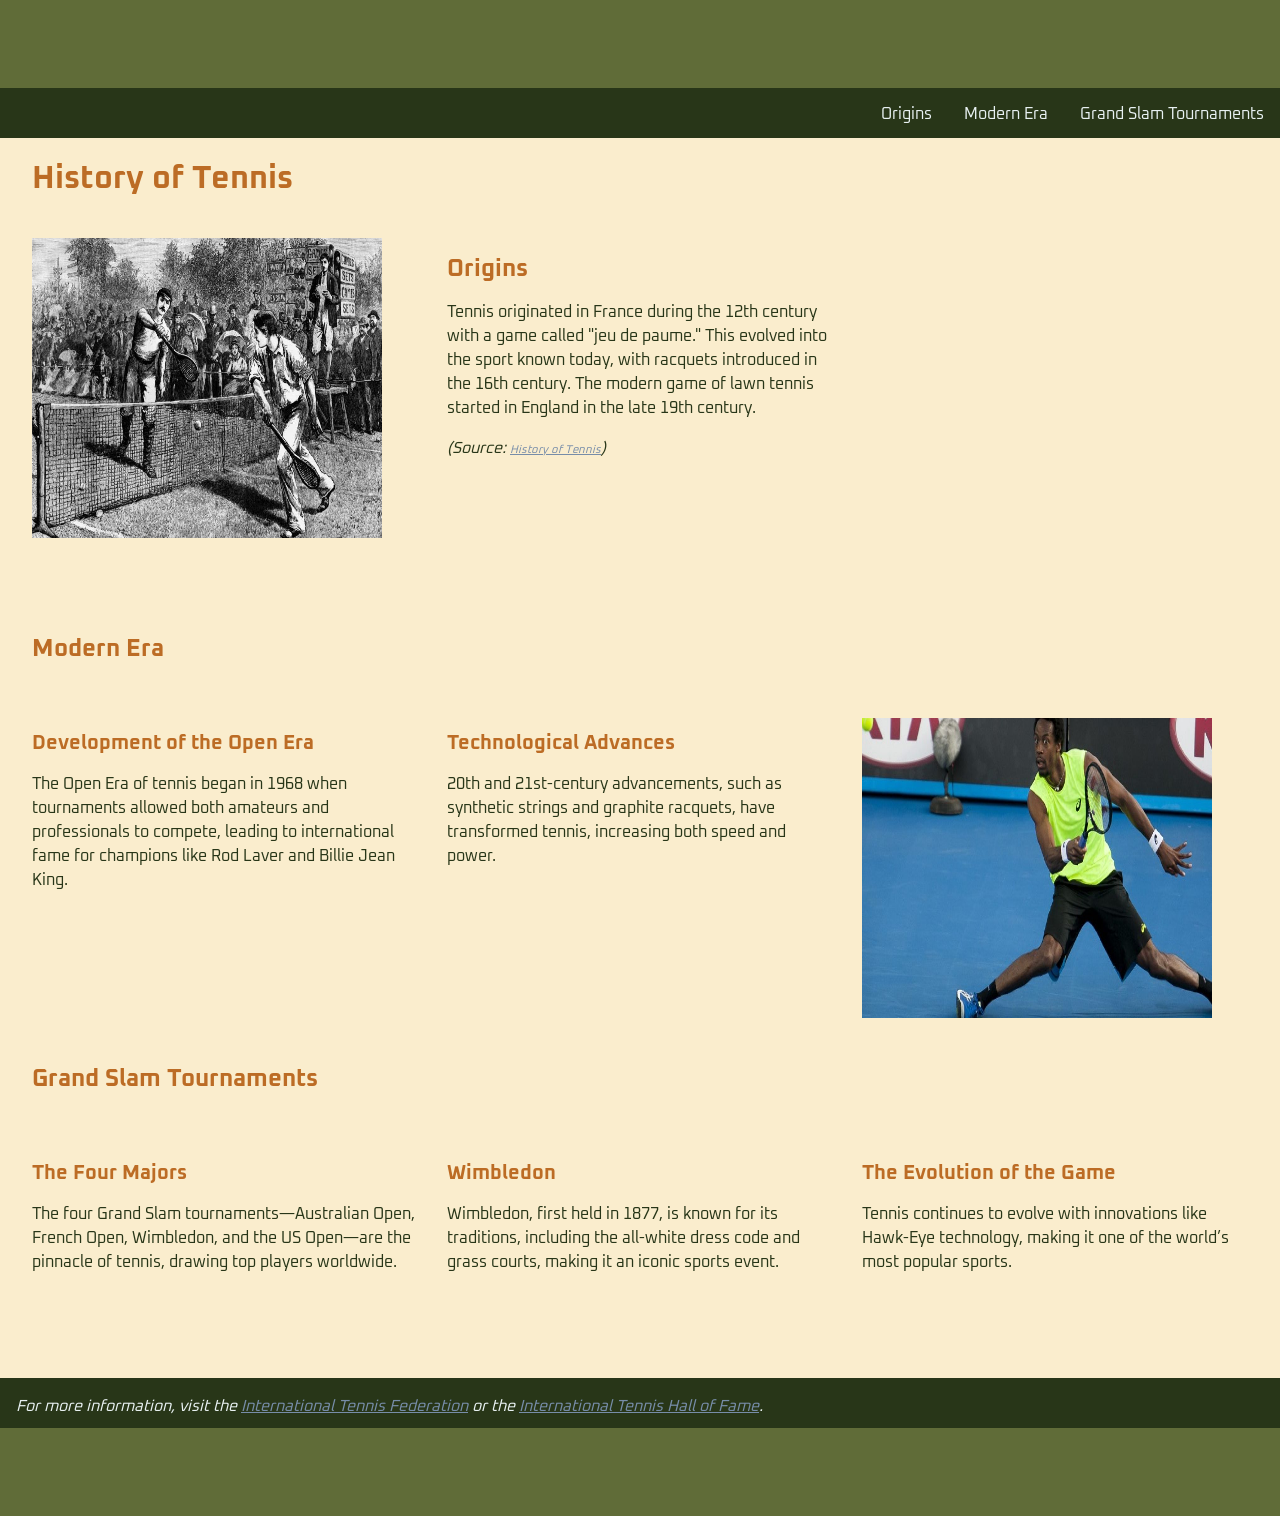
<file: index.html>
<!DOCTYPE html>
<html lang="en">
<head>
	<link rel="stylesheet" href="css/style.css">
	<link rel="stylesheet" href="https://fonts.googleapis.com/css2?family=Oxanium:wght@200..800&display=swap">
	<title>History of Tennis</title>
	<meta charset="UTF-8">
</head>
<body>
	<header class="header">
		<nav>
			<ul class="navigation">
				<li><a href="#origins">Origins</a></li>
				<li><a href="#modern-era">Modern Era</a></li>
				<li><a href="#grand-slams">Grand Slam Tournaments</a></li>
			</ul>
		</nav>
	</header>
	<main class="main"> 
		<section id="home" class="home">
			<h1>History of Tennis</h1>
		</section>

		<section id="origins" class="backgroundtext">
			<h2>Origins</h2>
			<p>Tennis originated in France during the 12th century with a game called "jeu de paume." This evolved into the sport known today, with racquets introduced in the 16th century. The modern game of lawn tennis started in England in the late 19th century.</p>
			<p><em>(Source: <a href="https://www.historyoftennis.net/" class="sourcecls">History of Tennis</a>)</em></p>
		</section>
		<div class="backgroundflag">
			<img src="images/tennis-origins.jpg" alt="Historical Tennis Illustration" width="350" height="300">
		</div>
		<div class="backgroundright">
			<!-- Optional right-side content if needed -->
		</div>

		<section id="geographytitle" class="geographytitle">
			<h2>Modern Era</h2>
		</section>
		<section class="geographyleft">
			<h3>Development of the Open Era</h3>
			<p>The Open Era of tennis began in <time datetime="1968">1968</time> when tournaments allowed both amateurs and professionals to compete, leading to international fame for champions like Rod Laver and Billie Jean King.</p>
		</section>
		<section class="geographycenter">
			<h3>Technological Advances</h3>
			<p>20th and 21st-century advancements, such as synthetic strings and graphite racquets, have transformed tennis, increasing both speed and power.</p>
		</section>
		<section class="geographyright">
			<img src="images/modern-tennis.jpg" alt="Modern Tennis Player" width="350" height="300">
		</section>

		<section id="spacetitle" class="spacetitle">
			<h2>Grand Slam Tournaments</h2>
		</section>
		<section class="spaceleft">
			<h3>The Four Majors</h3>
			<p>The four Grand Slam tournaments—Australian Open, French Open, Wimbledon, and the US Open—are the pinnacle of tennis, drawing top players worldwide.</p>
		</section>
		<section class="spacemid">
			<h3>Wimbledon</h3>
			<p>Wimbledon, first held in <time datetime="1877">1877</time>, is known for its traditions, including the all-white dress code and grass courts, making it an iconic sports event.</p>
		</section>
		<section class="spaceright">
			<h3>The Evolution of the Game</h3>
			<p>Tennis continues to evolve with innovations like Hawk-Eye technology, making it one of the world’s most popular sports.</p>
		</section>
	</main>
	<footer class="footer">
		<p><em>For more information, visit the <a href="https://www.itftennis.com/">International Tennis Federation</a> or the <a href="https://www.tennisfame.com/">International Tennis Hall of Fame</a>.</em></p>
	</footer>
</body>
</html>
</file>
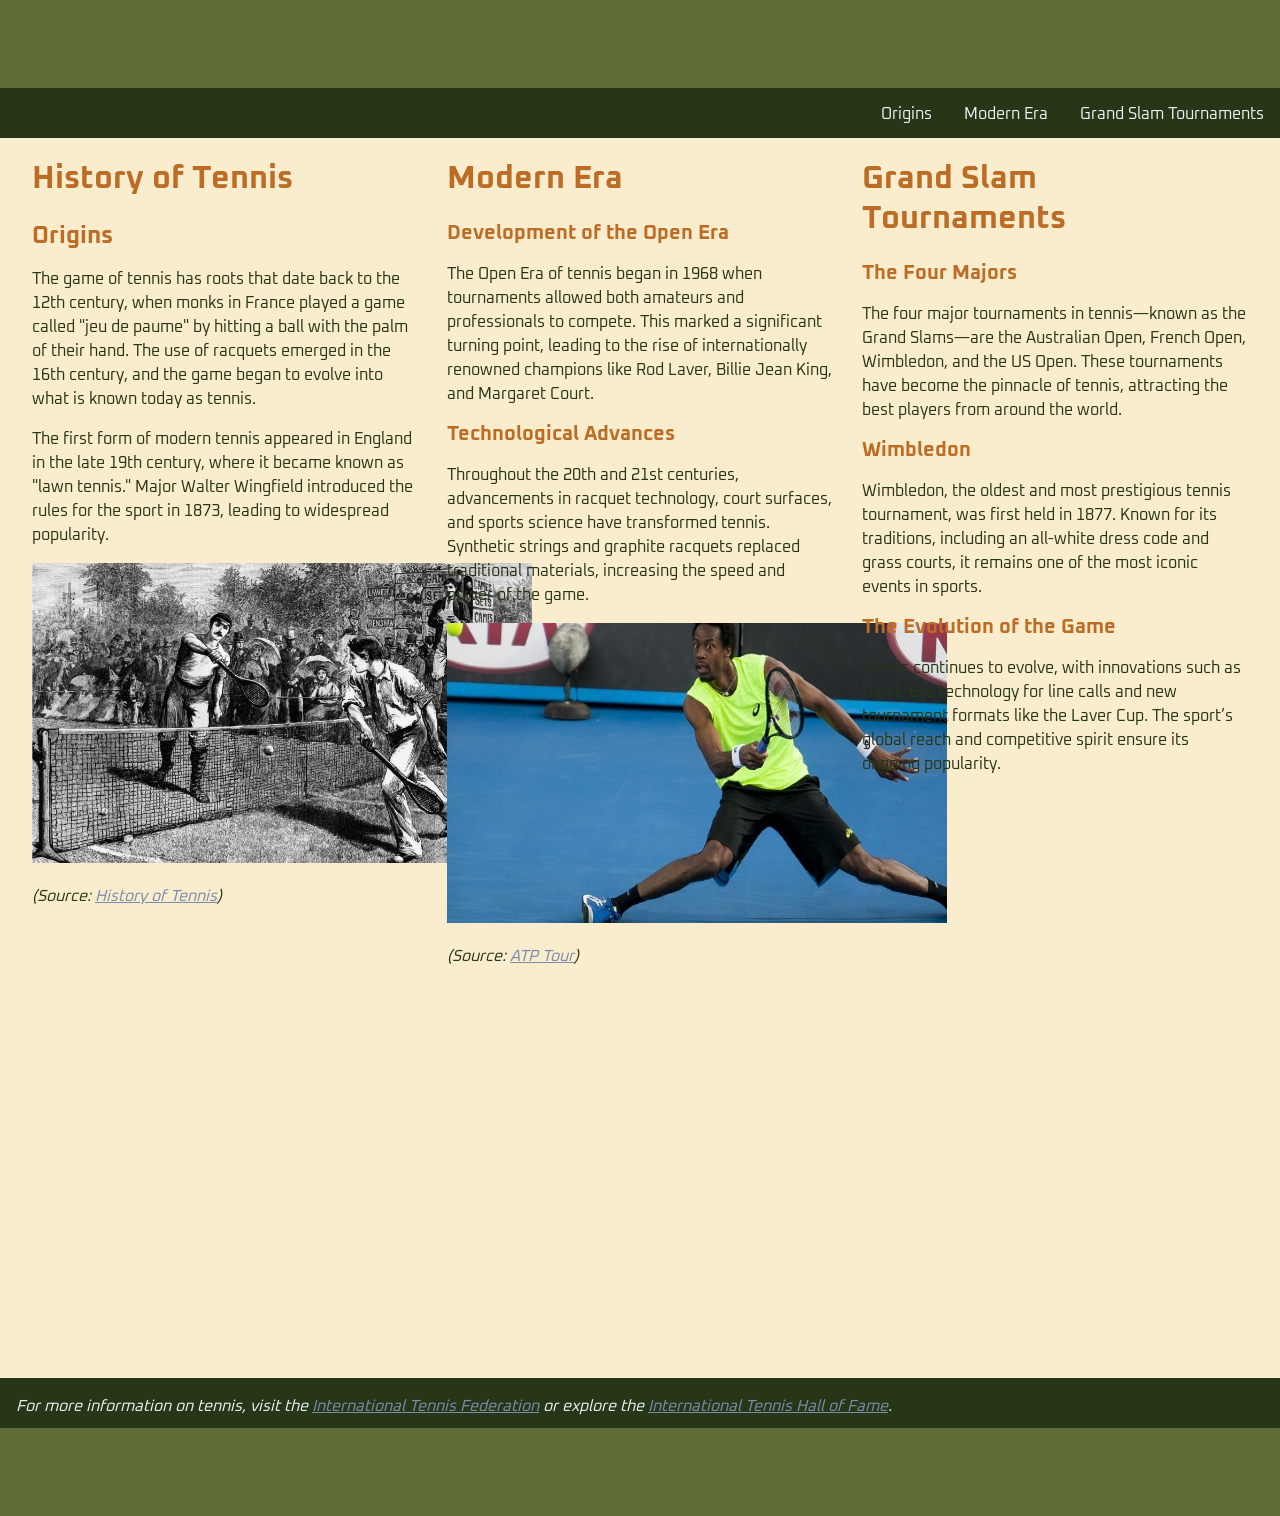
<file: sandbox.html>
<!DOCTYPE html>
<html lang="en">
<head>
	<link rel="stylesheet" href="css/style.css">
	<link rel="stylesheet" href="https://fonts.googleapis.com/css?family=Trirong">
	<title>History of Tennis</title>
	<meta charset="UTF-8">
</head>
<body>
	<header class="header">
		<nav>
			<ul class="navigation">
				<li><a href="#origins">Origins</a></li>
				<li><a href="#modern-era">Modern Era</a></li>
				<li><a href="#grand-slams">Grand Slam Tournaments</a></li>
			</ul>
		</nav>
	</header>
	<main class="main"> 
		<section id="origins">
			<h1>History of Tennis</h1>  
			<article>
				<h2>Origins</h2>  
				<p>The game of tennis has roots that date back to the 12th century, when monks in France played a game called "jeu de paume" by hitting a ball with the palm of their hand. The use of racquets emerged in the 16th century, and the game began to evolve into what is known today as tennis.</p>
				<p>The first form of modern tennis appeared in England in the late 19th century, where it became known as "lawn tennis." Major Walter Wingfield introduced the rules for the sport in <time datetime="1873">1873</time>, leading to widespread popularity.</p>
				<img src="images/tennis-origins.jpg" alt="Historical Tennis Illustration" width="500" height="300">
				<p><em>(Source: <a href="https://www.historyoftennis.net/">History of Tennis</a>)</em></p>
			</article>
		</section>

		<section id="modern-era"> 
			<h1>Modern Era</h1>  
			<article>
				<h3>Development of the Open Era</h3>  
				<p>The Open Era of tennis began in <time datetime="1968">1968</time> when tournaments allowed both amateurs and professionals to compete. This marked a significant turning point, leading to the rise of internationally renowned champions like Rod Laver, Billie Jean King, and Margaret Court.</p>
			</article>		
			<article>
				<h3>Technological Advances</h3>  		  
				<p>Throughout the 20th and 21st centuries, advancements in racquet technology, court surfaces, and sports science have transformed tennis. Synthetic strings and graphite racquets replaced traditional materials, increasing the speed and power of the game.</p>
				<img src="images/modern-tennis.jpg" alt="Modern Tennis Player" width="500" height="300">
				<p><em>(Source: <a href="https://www.atptour.com/">ATP Tour</a>)</em></p>
			</article>
		</section>

		<section id="grand-slams">
			<h1>Grand Slam Tournaments</h1>  
			<article>
				<h3>The Four Majors</h3>  
				<p>The four major tournaments in tennis—known as the Grand Slams—are the Australian Open, French Open, Wimbledon, and the US Open. These tournaments have become the pinnacle of tennis, attracting the best players from around the world.</p>
			</article>	
			<article>
				<h3>Wimbledon</h3>  
				<p>Wimbledon, the oldest and most prestigious tennis tournament, was first held in <time datetime="1877">1877</time>. Known for its traditions, including an all-white dress code and grass courts, it remains one of the most iconic events in sports.</p>
			</article>	
			<article>
				<h3>The Evolution of the Game</h3>  
				<p>Tennis continues to evolve, with innovations such as Hawk-Eye technology for line calls and new tournament formats like the Laver Cup. The sport’s global reach and competitive spirit ensure its ongoing popularity.</p>
			</article>				
		</section>
	</main>
	<footer class="footer">
		<p><em>For more information on tennis, visit the <a href="https://www.itftennis.com/">International Tennis Federation</a> or explore the <a href="https://www.tennisfame.com/">International Tennis Hall of Fame</a>.</em></p>
	</footer>
</body>
</html>
</file>
<file: css/style.css>
@import url('https://fonts.googleapis.com/css2?family=Oxanium:wght@200..800&display=swap');

body {

	display: grid;
	grid-template-columns: repeat(1, 1280px);
	grid-template-rows: 50px 1240px 50px;
	grid-template-areas:"header" 
						"main"
						"footer";
	grid-gap: 0px;
	padding-top: 5em;
	padding-bottom: 5em;
	font-family: "Oxanium", serif;
	background-color: #606c38;
	max-width: 1280px;
	margin-left: auto;
	margin-right: auto;
}


h1 {
	font-size: 2em;
	margin-top: 0.67em;
	margin-bottom: 0.67em;
	margin-left: 0;
	margin-right: 0;
	font-weight: bold;
	color: #bc6c25;
}

h2 {
	font-size: 1.5em;
	margin-top: 0.67em;
	margin-bottom: 0.67em;
	margin-left: 0;
	margin-right: 0;
	font-weight: bold;
	color: #bc6c25;
}

h3 {
	font-size: 1.25em;
	margin-top: 0.67em;
	margin-bottom: 0.67em;
	margin-left: 0;
	margin-right: 0;
	font-weight: bold;
	color: #bc6c25;
}

h4 {
	font-size: 1em;
	margin-top: 0.67em;
	margin-bottom: 0.67em;
	margin-left: 0;
	margin-right: 0;
	font-weight: bold;
	color: #bc6c25;
}

 
p {
line-height:1.5;
}
/* unvisited link */
a:link {
  color: #778da9;
}

/* visited link */
a:visited {
  color: #f77f00;
}

/* mouse over link */
a:hover {
  color: #00798c;
}

/* selected link */
a:active {
  color: #eae2b7;
}
.footer>p {
	padding-left: 1em;
}

.header {
	grid-area: header;
	height: 50px;
	background: #283618;
	width: 100%;

}

.footer {
	grid-area: footer;
	background: #283618;
	width: 100%;
	color: #e8f1f2;

}

.main {
	display: grid;
	grid-template-columns: repeat(3, 385px);
	grid-template-rows: 70px 350px 70px 300px 70px 130px;
	grid-template-areas: "home home home"
		"backgroundflag backgroundtext backgroundright"
		"geographytitle geographytitle geographytitle"
		"geographyleft geographycenter geographyright"
		"spacetitle spacetitle spacetitle"
		"spaceleft spacemid spaceright";
	grid-gap: 30px;
	text-align: left;
	background: #faedcd;
	color: #283618;
	padding-left: 2em;
	padding-right: 2em;
}


.navigation {
	display: flex;
	flex-flow: row wrap;
	justify-content: flex-end;
	list-style: none;
	margin: 0;
	background: #283618;
}

.navigation a {
	text-decoration: none;
	display: block;
	padding: 1em;
	color: #e8f1f2;
}

.navigation a:hover {
	background: #bc6c25;
}

.home {
	grid-area: home;
}

.backgroundflag {
	grid-area: backgroundflag;
}


.backgroundtext {
	grid-area: backgroundtext;

}

.backgroundright {
	grid-area: backgroundright;
	padding-top:40px;
}

.geographytitle {
	grid-area: geographytitle;
}

.geographyleft {
	grid-area: geographyleft;
}

.geographycenter {
	grid-area: geographycenter;
}

.geographyright {
	grid-area: geographyright;
}

.spacetitle {
	grid-area: spacetitle;
}

.spaceleft {
	grid-area: spaceleft;
}

.spacemid {
	grid-area: spacemid;
}

.spaceright {
	grid-area: spaceright;
}

.sourcecls {
	font-size: 0.7em;
}
</file>
